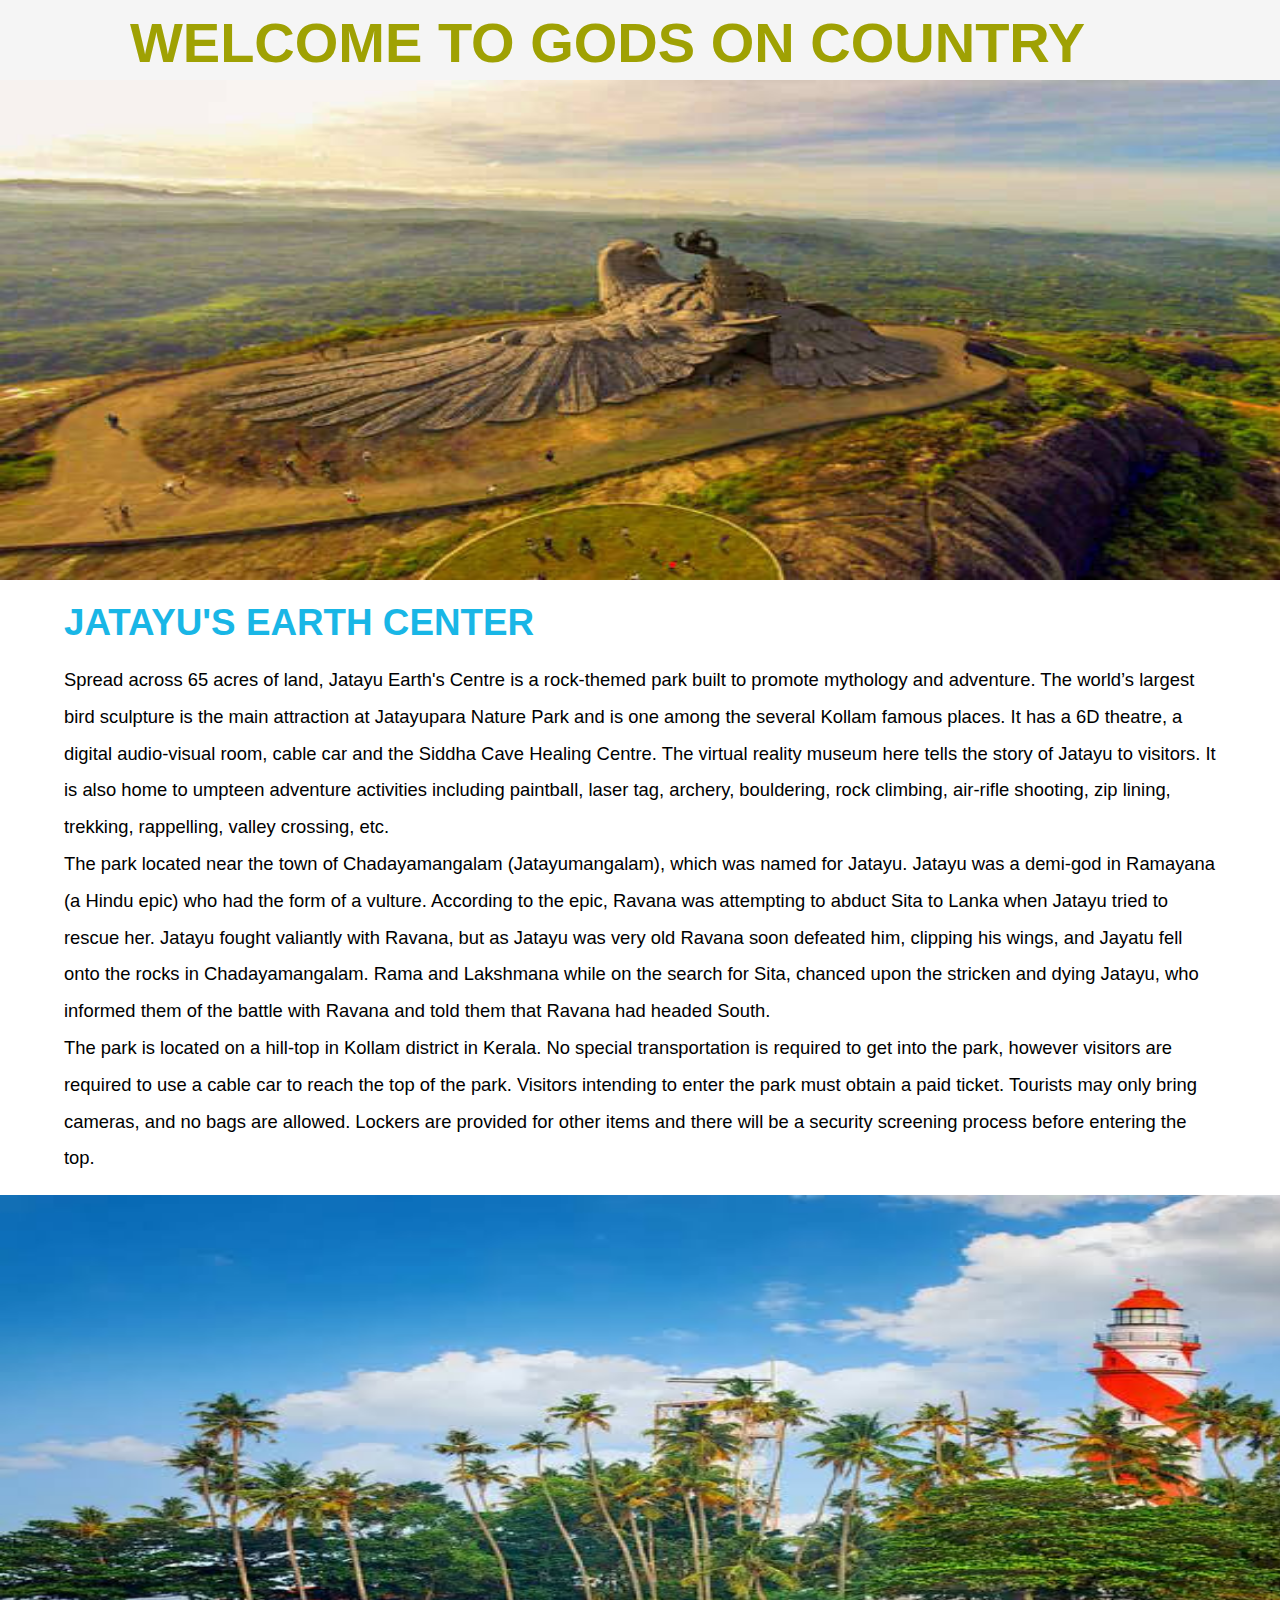
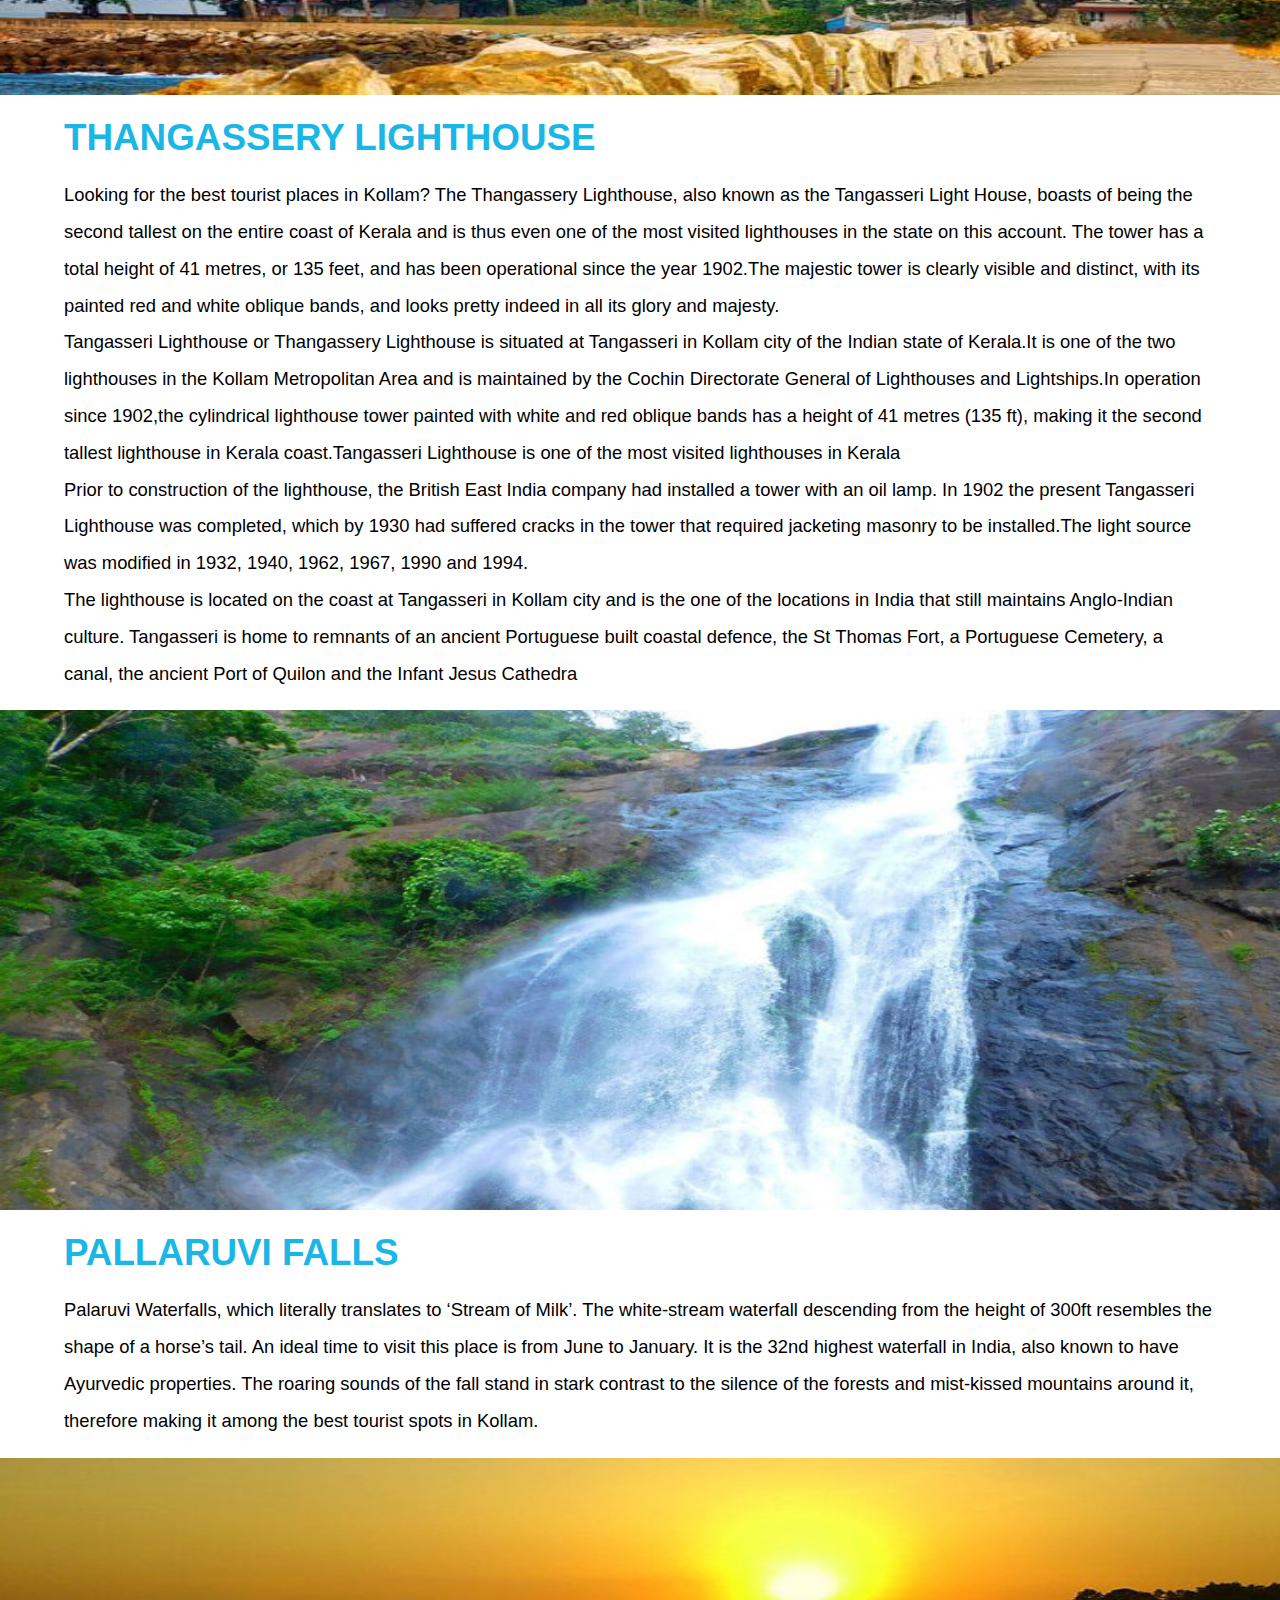
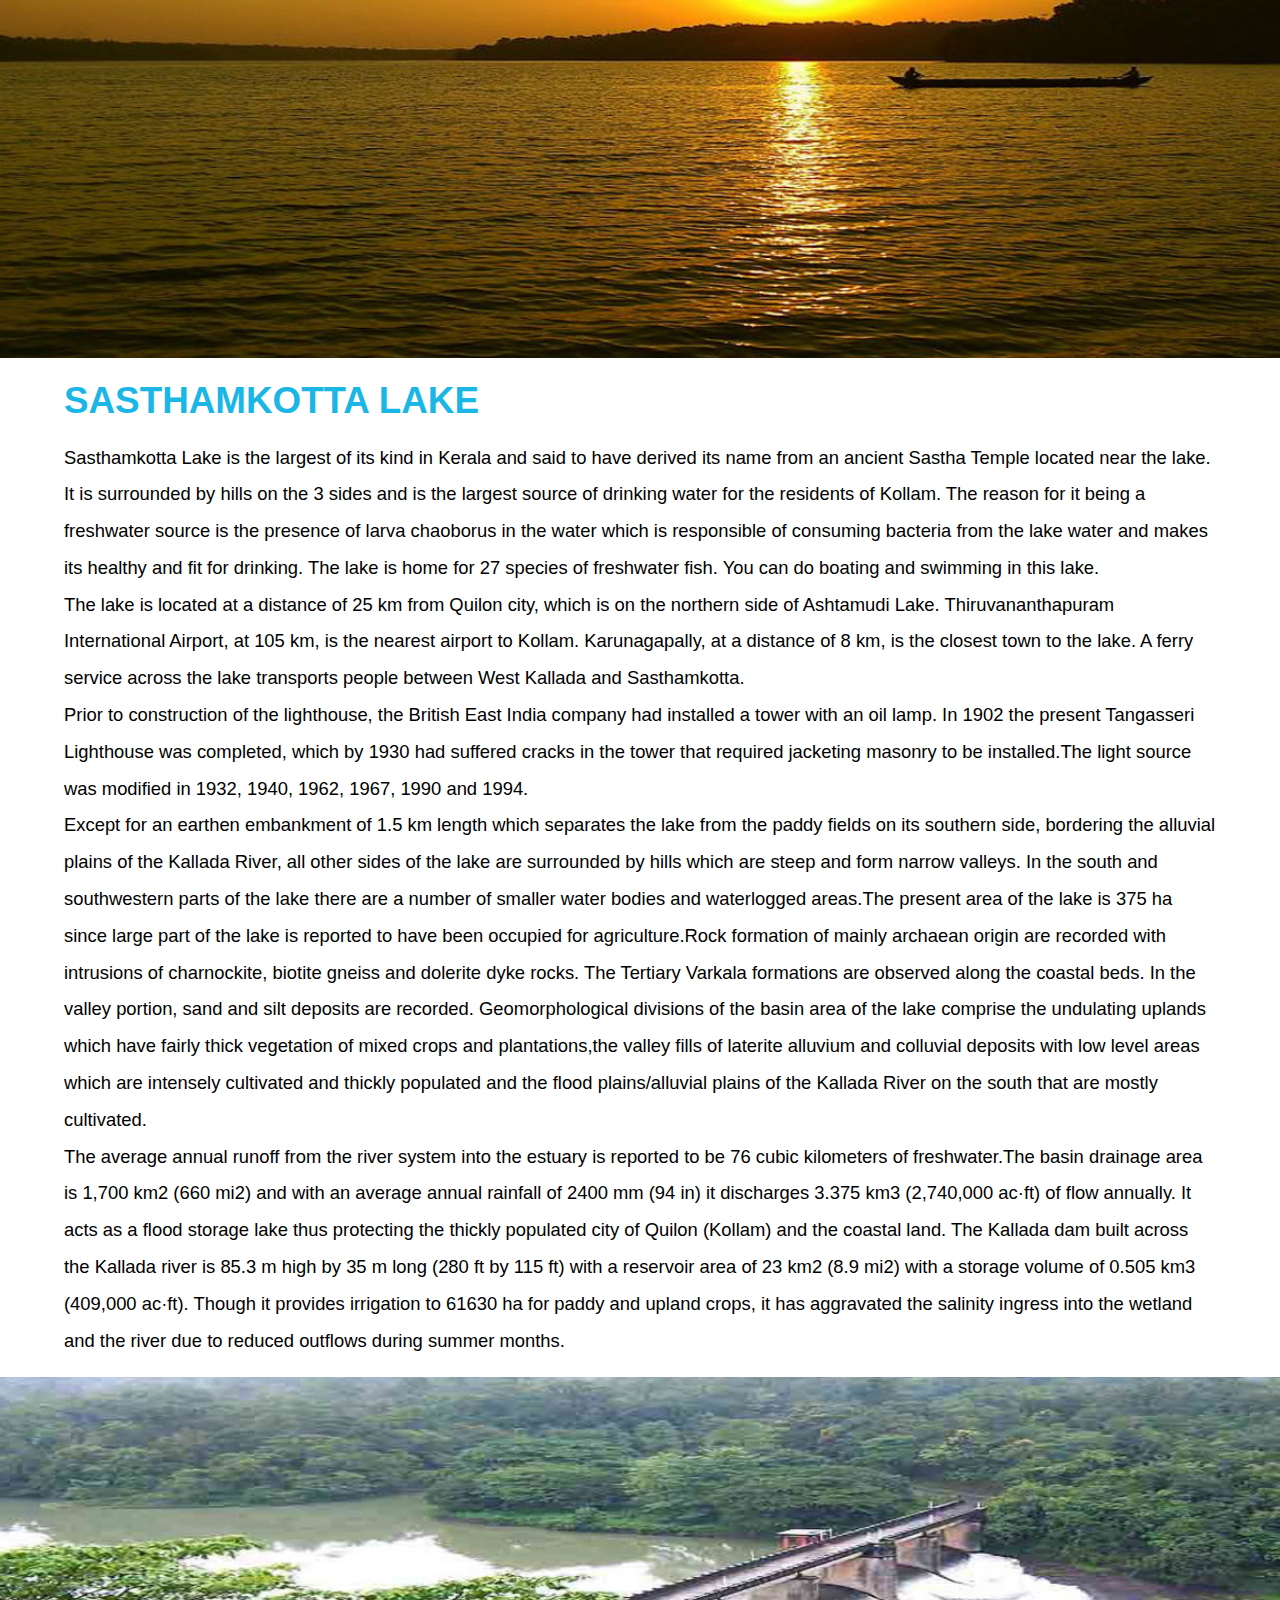
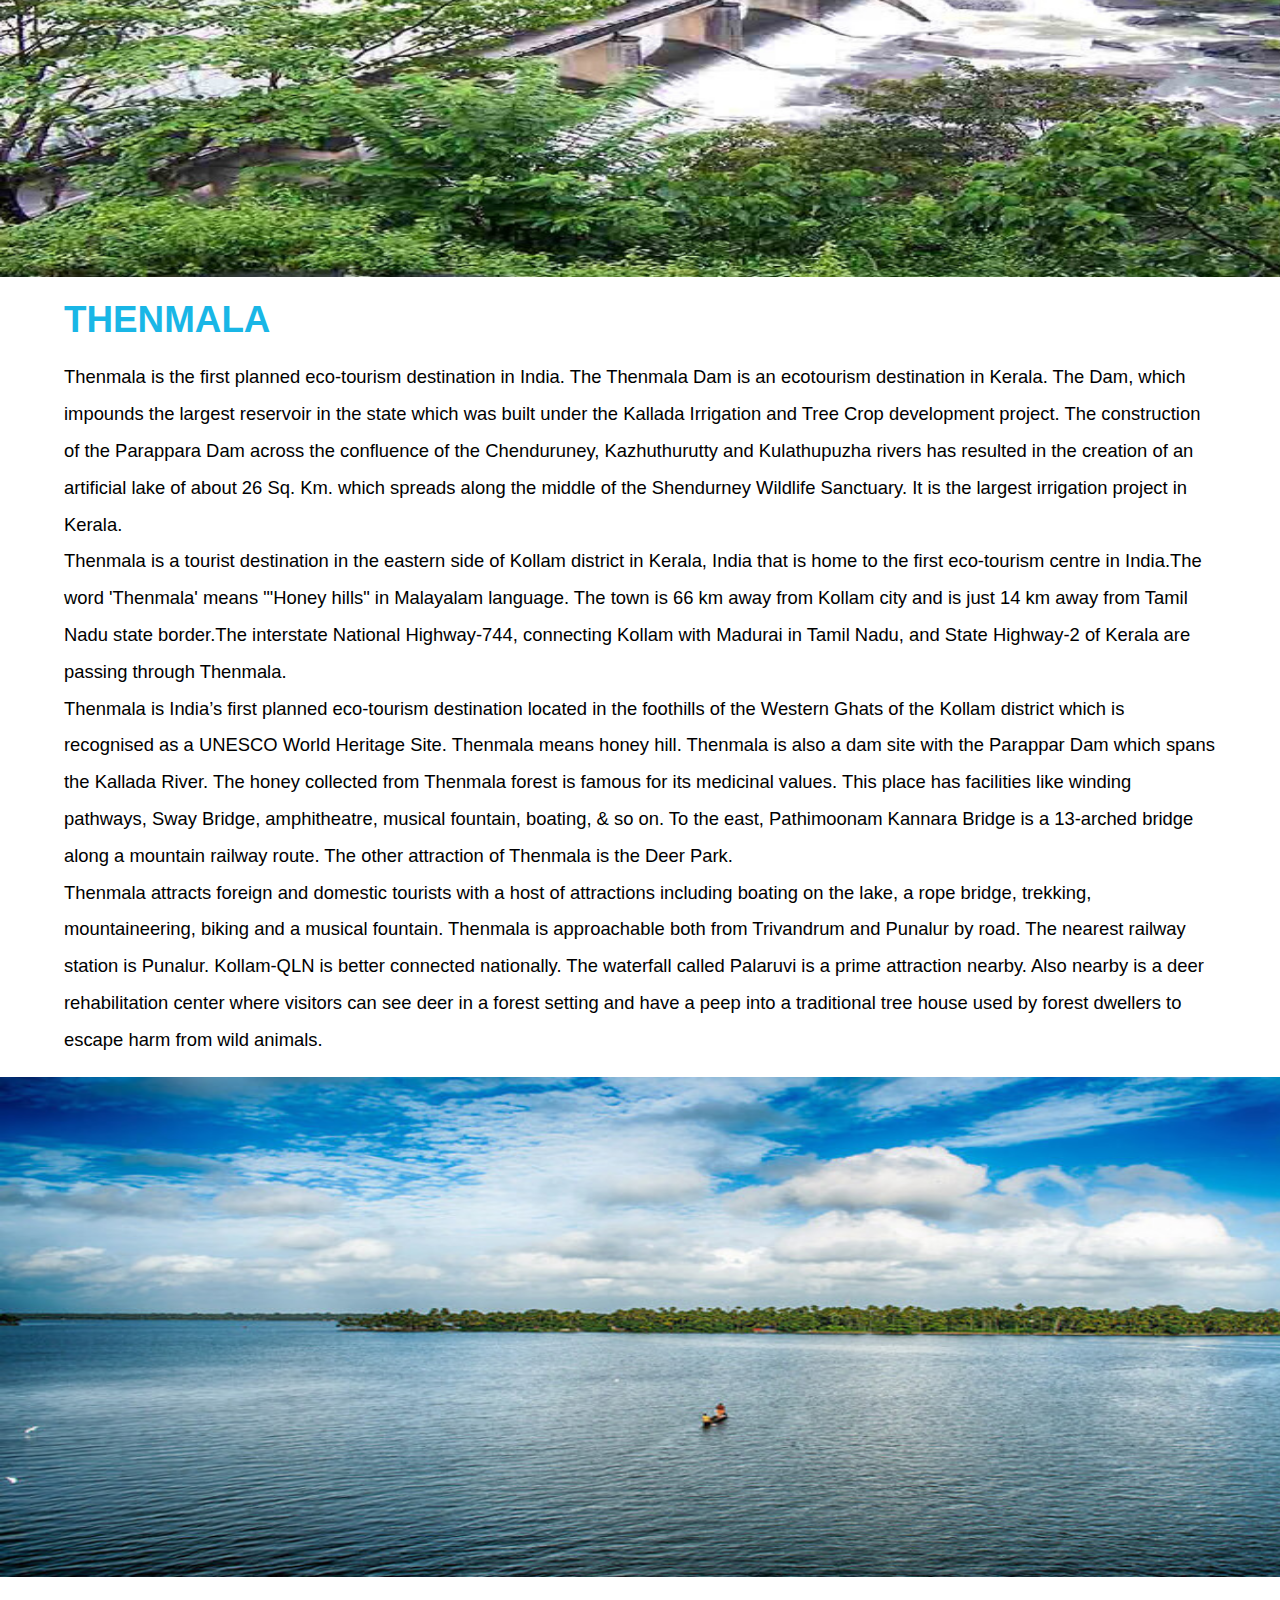
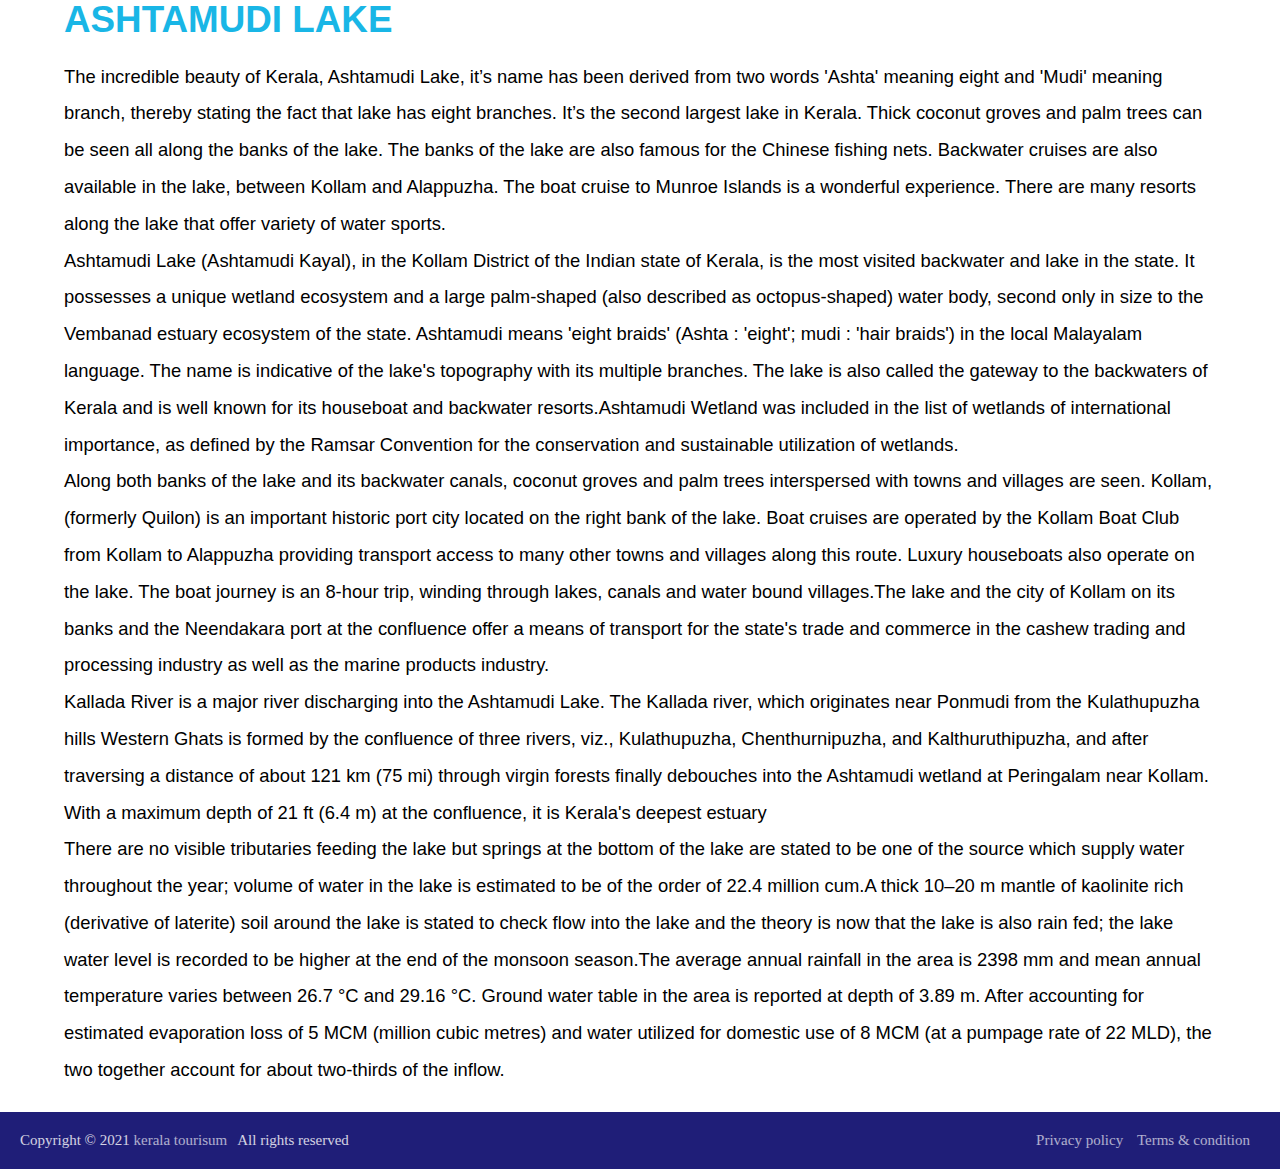
<file: kollam.html>
<!DOCTYPE html>
<html lang="en">

<head>
    <meta charset="UTF-8">
    <meta http-equiv="X-UA-Compatible" content="IE=edge">
    <meta name="viewport" content="width=device-width, initial-scale=1.0">
    <title>KOLLAM DISTRICT</title>
    <link rel="stylesheet" href="style.css">
    <link href="https://cdn.jsdelivr.net/npm/bootstrap@5.1.3/dist/css/bootstrap.min.css" rel="stylesheet" integrity="sha384-1BmE4kWBq78iYhFldvKuhfTAU6auU8tT94WrHftjDbrCEXSU1oBoqyl2QvZ6jIW3" crossorigin="anonymous">
    <script src="https://cdn.jsdelivr.net/npm/bootstrap@5.1.3/dist/js/bootstrap.bundle.min.js" integrity="sha384-ka7Sk0Gln4gmtz2MlQnikT1wXgYsOg+OMhuP+IlRH9sENBO0LRn5q+8nbTov4+1p" crossorigin="anonymous"></script>
</head>

<body>
    <header>

        <div class="head">

            <h1>WELCOME TO GODS ON COUNTRY </h1>
        </div>


    </header>
    <img src="Kollam/images (1).jpeg" alt="JATAYU'S EARTH CENTER" width="1519" height="500">

    <!--aside-->
    <div class="aside">
        <ul>
            <br>
            <h3>JATAYU'S EARTH CENTER </h3>

            <br>
            <p>
                Spread across 65 acres of land, Jatayu Earth's Centre is a rock-themed park built to promote mythology and adventure. The world’s largest bird sculpture is the main attraction at Jatayupara Nature Park and is one among the several Kollam famous places.
                It has a 6D theatre, a digital audio-visual room, cable car and the Siddha Cave Healing Centre. The virtual reality museum here tells the story of Jatayu to visitors. It is also home to umpteen adventure activities including paintball,
                laser tag, archery, bouldering, rock climbing, air-rifle shooting, zip lining, trekking, rappelling, valley crossing, etc.
            </p>
            <p>
                The park located near the town of Chadayamangalam (Jatayumangalam), which was named for Jatayu. Jatayu was a demi-god in Ramayana (a Hindu epic) who had the form of a vulture. According to the epic, Ravana was attempting to abduct Sita to Lanka when Jatayu
                tried to rescue her. Jatayu fought valiantly with Ravana, but as Jatayu was very old Ravana soon defeated him, clipping his wings, and Jayatu fell onto the rocks in Chadayamangalam. Rama and Lakshmana while on the search for Sita, chanced
                upon the stricken and dying Jatayu, who informed them of the battle with Ravana and told them that Ravana had headed South.
            </p>
            <p>
                The park is located on a hill-top in Kollam district in Kerala. No special transportation is required to get into the park, however visitors are required to use a cable car to reach the top of the park. Visitors intending to enter the park must obtain
                a paid ticket. Tourists may only bring cameras, and no bags are allowed. Lockers are provided for other items and there will be a security screening process before entering the top.
            </p>
        </ul>
    </div><br>
    <!--aside-->


    <img src="Kollam/images (2).jpeg" alt="Thangassery Lighthouse" width="1519" height="500">

    <!--aside-->
    <div class="aside">
        <ul>
            <br>
            <h3>THANGASSERY LIGHTHOUSE </h3>

            <br>
            <p>
                Looking for the best tourist places in Kollam? The Thangassery Lighthouse, also known as the Tangasseri Light House, boasts of being the second tallest on the entire coast of Kerala and is thus even one of the most visited lighthouses in the state on
                this account. The tower has a total height of 41 metres, or 135 feet, and has been operational since the year 1902.The majestic tower is clearly visible and distinct, with its painted red and white oblique bands, and looks pretty indeed
                in all its glory and majesty.
            </p>
            <p>
                Tangasseri Lighthouse or Thangassery Lighthouse is situated at Tangasseri in Kollam city of the Indian state of Kerala.It is one of the two lighthouses in the Kollam Metropolitan Area and is maintained by the Cochin Directorate General of Lighthouses
                and Lightships.In operation since 1902,the cylindrical lighthouse tower painted with white and red oblique bands has a height of 41 metres (135 ft), making it the second tallest lighthouse in Kerala coast.Tangasseri Lighthouse is one of
                the most visited lighthouses in Kerala
            </p>
            <p>
                Prior to construction of the lighthouse, the British East India company had installed a tower with an oil lamp. In 1902 the present Tangasseri Lighthouse was completed, which by 1930 had suffered cracks in the tower that required jacketing masonry to
                be installed.The light source was modified in 1932, 1940, 1962, 1967, 1990 and 1994.
            </p>
            <p>
                The lighthouse is located on the coast at Tangasseri in Kollam city and is the one of the locations in India that still maintains Anglo-Indian culture. Tangasseri is home to remnants of an ancient Portuguese built coastal defence, the St Thomas Fort,
                a Portuguese Cemetery, a canal, the ancient Port of Quilon and the Infant Jesus Cathedra
            </p>

        </ul>
    </div><br>
    <!--aside-->
    <img src="Kollam/637598691713888246MhpLHn.jpg" alt="Palaruvi Falls" width="1519" height="500">

    <!--aside-->
    <div class="aside">
        <ul>
            <br>
            <h3>PALLARUVI FALLS </h3>

            <br>
            <p>
                Palaruvi Waterfalls, which literally translates to ‘Stream of Milk’. The white-stream waterfall descending from the height of 300ft resembles the shape of a horse’s tail. An ideal time to visit this place is from June to January. It is the 32nd highest
                waterfall in India, also known to have Ayurvedic properties. The roaring sounds of the fall stand in stark contrast to the silence of the forests and mist-kissed mountains around it, therefore making it among the best tourist spots in
                Kollam.
            </p>

        </ul>
    </div><br>
    <!--aside-->


    <img src="Kollam/637598691713888246qrZEQM.jpg" alt="Sasthamkotta Lake" width="1519" height="500">


    <div class="aside">
        <ul>
            <br>
            <h3>SASTHAMKOTTA LAKE </h3>

            <br>
            <p>
                Sasthamkotta Lake is the largest of its kind in Kerala and said to have derived its name from an ancient Sastha Temple located near the lake. It is surrounded by hills on the 3 sides and is the largest source of drinking water for the residents of Kollam.
                The reason for it being a freshwater source is the presence of larva chaoborus in the water which is responsible of consuming bacteria from the lake water and makes its healthy and fit for drinking. The lake is home for 27 species of freshwater
                fish. You can do boating and swimming in this lake.
            </p>
            <p>
                The lake is located at a distance of 25 km from Quilon city, which is on the northern side of Ashtamudi Lake. Thiruvananthapuram International Airport, at 105 km, is the nearest airport to Kollam. Karunagapally, at a distance of 8 km, is the closest town
                to the lake. A ferry service across the lake transports people between West Kallada and Sasthamkotta.
            </p>
            <p>
                Prior to construction of the lighthouse, the British East India company had installed a tower with an oil lamp. In 1902 the present Tangasseri Lighthouse was completed, which by 1930 had suffered cracks in the tower that required jacketing masonry to
                be installed.The light source was modified in 1932, 1940, 1962, 1967, 1990 and 1994.
            </p>
            <p>
                Except for an earthen embankment of 1.5 km length which separates the lake from the paddy fields on its southern side, bordering the alluvial plains of the Kallada River, all other sides of the lake are surrounded by hills which are steep and form narrow
                valleys. In the south and southwestern parts of the lake there are a number of smaller water bodies and waterlogged areas.The present area of the lake is 375 ha since large part of the lake is reported to have been occupied for agriculture.Rock
                formation of mainly archaean origin are recorded with intrusions of charnockite, biotite gneiss and dolerite dyke rocks. The Tertiary Varkala formations are observed along the coastal beds. In the valley portion, sand and silt deposits
                are recorded. Geomorphological divisions of the basin area of the lake comprise the undulating uplands which have fairly thick vegetation of mixed crops and plantations,the valley fills of laterite alluvium and colluvial deposits with
                low level areas which are intensely cultivated and thickly populated and the flood plains/alluvial plains of the Kallada River on the south that are mostly cultivated.
            </p>
            <P> The average annual runoff from the river system into the estuary is reported to be 76 cubic kilometers of freshwater.The basin drainage area is 1,700 km2 (660 mi2) and with an average annual rainfall of 2400 mm (94 in) it discharges 3.375
                km3 (2,740,000 ac·ft) of flow annually. It acts as a flood storage lake thus protecting the thickly populated city of Quilon (Kollam) and the coastal land. The Kallada dam built across the Kallada river is 85.3 m high by 35 m long (280
                ft by 115 ft) with a reservoir area of 23 km2 (8.9 mi2) with a storage volume of 0.505 km3 (409,000 ac·ft). Though it provides irrigation to 61630 ha for paddy and upland crops, it has aggravated the salinity ingress into the wetland and
                the river due to reduced outflows during summer months.
            </P>
        </ul>
    </div><br>
    <!--aside-->
    <img src="Kollam/637598691713888246sMShyW.jpg" alt="THENMALA" width="1519" height="500">
    <div class="aside">
        <ul>
            <br>
            <h3>THENMALA </h3>

            <br>
            <p>Thenmala is the first planned eco-tourism destination in India. The Thenmala Dam is an ecotourism destination in Kerala. The Dam, which impounds the largest reservoir in the state which was built under the Kallada Irrigation and Tree Crop
                development project. The construction of the Parappara Dam across the confluence of the Chenduruney, Kazhuthurutty and Kulathupuzha rivers has resulted in the creation of an artificial lake of about 26 Sq. Km. which spreads along the middle
                of the Shendurney Wildlife Sanctuary. It is the largest irrigation project in Kerala. </p>
            <p>
                Thenmala is a tourist destination in the eastern side of Kollam district in Kerala, India that is home to the first eco-tourism centre in India.The word 'Thenmala' means "'Honey hills" in Malayalam language. The town is 66 km away from Kollam city and
                is just 14 km away from Tamil Nadu state border.The interstate National Highway-744, connecting Kollam with Madurai in Tamil Nadu, and State Highway-2 of Kerala are passing through Thenmala.
            </p>
            <p>
                Thenmala is India’s first planned eco-tourism destination located in the foothills of the Western Ghats of the Kollam district which is recognised as a UNESCO World Heritage Site. Thenmala means honey hill. Thenmala is also a dam site with the Parappar
                Dam which spans the Kallada River. The honey collected from Thenmala forest is famous for its medicinal values. This place has facilities like winding pathways, Sway Bridge, amphitheatre, musical fountain, boating, & so on. To the east,
                Pathimoonam Kannara Bridge is a 13-arched bridge along a mountain railway route. The other attraction of Thenmala is the Deer Park.
            </p>
            <p>
                Thenmala attracts foreign and domestic tourists with a host of attractions including boating on the lake, a rope bridge, trekking, mountaineering, biking and a musical fountain. Thenmala is approachable both from Trivandrum and Punalur by road. The nearest
                railway station is Punalur. Kollam-QLN is better connected nationally. The waterfall called Palaruvi is a prime attraction nearby. Also nearby is a deer rehabilitation center where visitors can see deer in a forest setting and have a peep
                into a traditional tree house used by forest dwellers to escape harm from wild animals.
            </p>
        </ul>
    </div><br>
    <!--aside-->

    <img src="Kollam/637598691713888246kRuBBA.jpg" alt="Sasthamkotta Lake" width="1519" height="500">
    <div class="aside">
        <ul>
            <br>
            <h3>ASHTAMUDI LAKE </h3>

            <br>
            <p>The incredible beauty of Kerala, Ashtamudi Lake, it’s name has been derived from two words 'Ashta' meaning eight and 'Mudi' meaning branch, thereby stating the fact that lake has eight branches. It’s the second largest lake in Kerala. Thick
                coconut groves and palm trees can be seen all along the banks of the lake. The banks of the lake are also famous for the Chinese fishing nets. Backwater cruises are also available in the lake, between Kollam and Alappuzha. The boat cruise
                to Munroe Islands is a wonderful experience. There are many resorts along the lake that offer variety of water sports.
            </p>
            <p>
                Ashtamudi Lake (Ashtamudi Kayal), in the Kollam District of the Indian state of Kerala, is the most visited backwater and lake in the state. It possesses a unique wetland ecosystem and a large palm-shaped (also described as octopus-shaped) water body,
                second only in size to the Vembanad estuary ecosystem of the state. Ashtamudi means 'eight braids' (Ashta : 'eight'; mudi : 'hair braids') in the local Malayalam language. The name is indicative of the lake's topography with its multiple
                branches. The lake is also called the gateway to the backwaters of Kerala and is well known for its houseboat and backwater resorts.Ashtamudi Wetland was included in the list of wetlands of international importance, as defined by the Ramsar
                Convention for the conservation and sustainable utilization of wetlands.
            </p>
            <p>
                Along both banks of the lake and its backwater canals, coconut groves and palm trees interspersed with towns and villages are seen. Kollam, (formerly Quilon) is an important historic port city located on the right bank of the lake. Boat cruises are operated
                by the Kollam Boat Club from Kollam to Alappuzha providing transport access to many other towns and villages along this route. Luxury houseboats also operate on the lake. The boat journey is an 8-hour trip, winding through lakes, canals
                and water bound villages.The lake and the city of Kollam on its banks and the Neendakara port at the confluence offer a means of transport for the state's trade and commerce in the cashew trading and processing industry as well as the
                marine products industry.
            </p>
            <p>
                Kallada River is a major river discharging into the Ashtamudi Lake. The Kallada river, which originates near Ponmudi from the Kulathupuzha hills Western Ghats is formed by the confluence of three rivers, viz., Kulathupuzha, Chenthurnipuzha, and Kalthuruthipuzha,
                and after traversing a distance of about 121 km (75 mi) through virgin forests finally debouches into the Ashtamudi wetland at Peringalam near Kollam. With a maximum depth of 21 ft (6.4 m) at the confluence, it is Kerala's deepest estuary
            </p>
            <P> There are no visible tributaries feeding the lake but springs at the bottom of the lake are stated to be one of the source which supply water throughout the year; volume of water in the lake is estimated to be of the order of 22.4 million
                cum.A thick 10–20 m mantle of kaolinite rich (derivative of laterite) soil around the lake is stated to check flow into the lake and the theory is now that the lake is also rain fed; the lake water level is recorded to be higher at the
                end of the monsoon season.The average annual rainfall in the area is 2398 mm and mean annual temperature varies between 26.7 °C and 29.16 °C. Ground water table in the area is reported at depth of 3.89 m. After accounting for estimated
                evaporation loss of 5 MCM (million cubic metres) and water utilized for domestic use of 8 MCM (at a pumpage rate of 22 MLD), the two together account for about two-thirds of the inflow.
            </P>
        </ul>
    </div><br>
    <!--aside-->

    <!--footer-->
    <footer>
        <div class="bottom-details">
            <div class="bottom_text">
                <span class="copyright_text"><b>Copyright © 2021 </b><a href="#"><b>kerala tourisum</b></a><b>All rights reserved</b></span>
                <span class="policy_terms">
          <a href="#"><b>Privacy policy</b></a>
          <a href="#"><b>Terms & condition</b></a>
        </span>
            </div>
        </div>
    </footer>
    <!-- footer-->
</body>


</html>
</file>
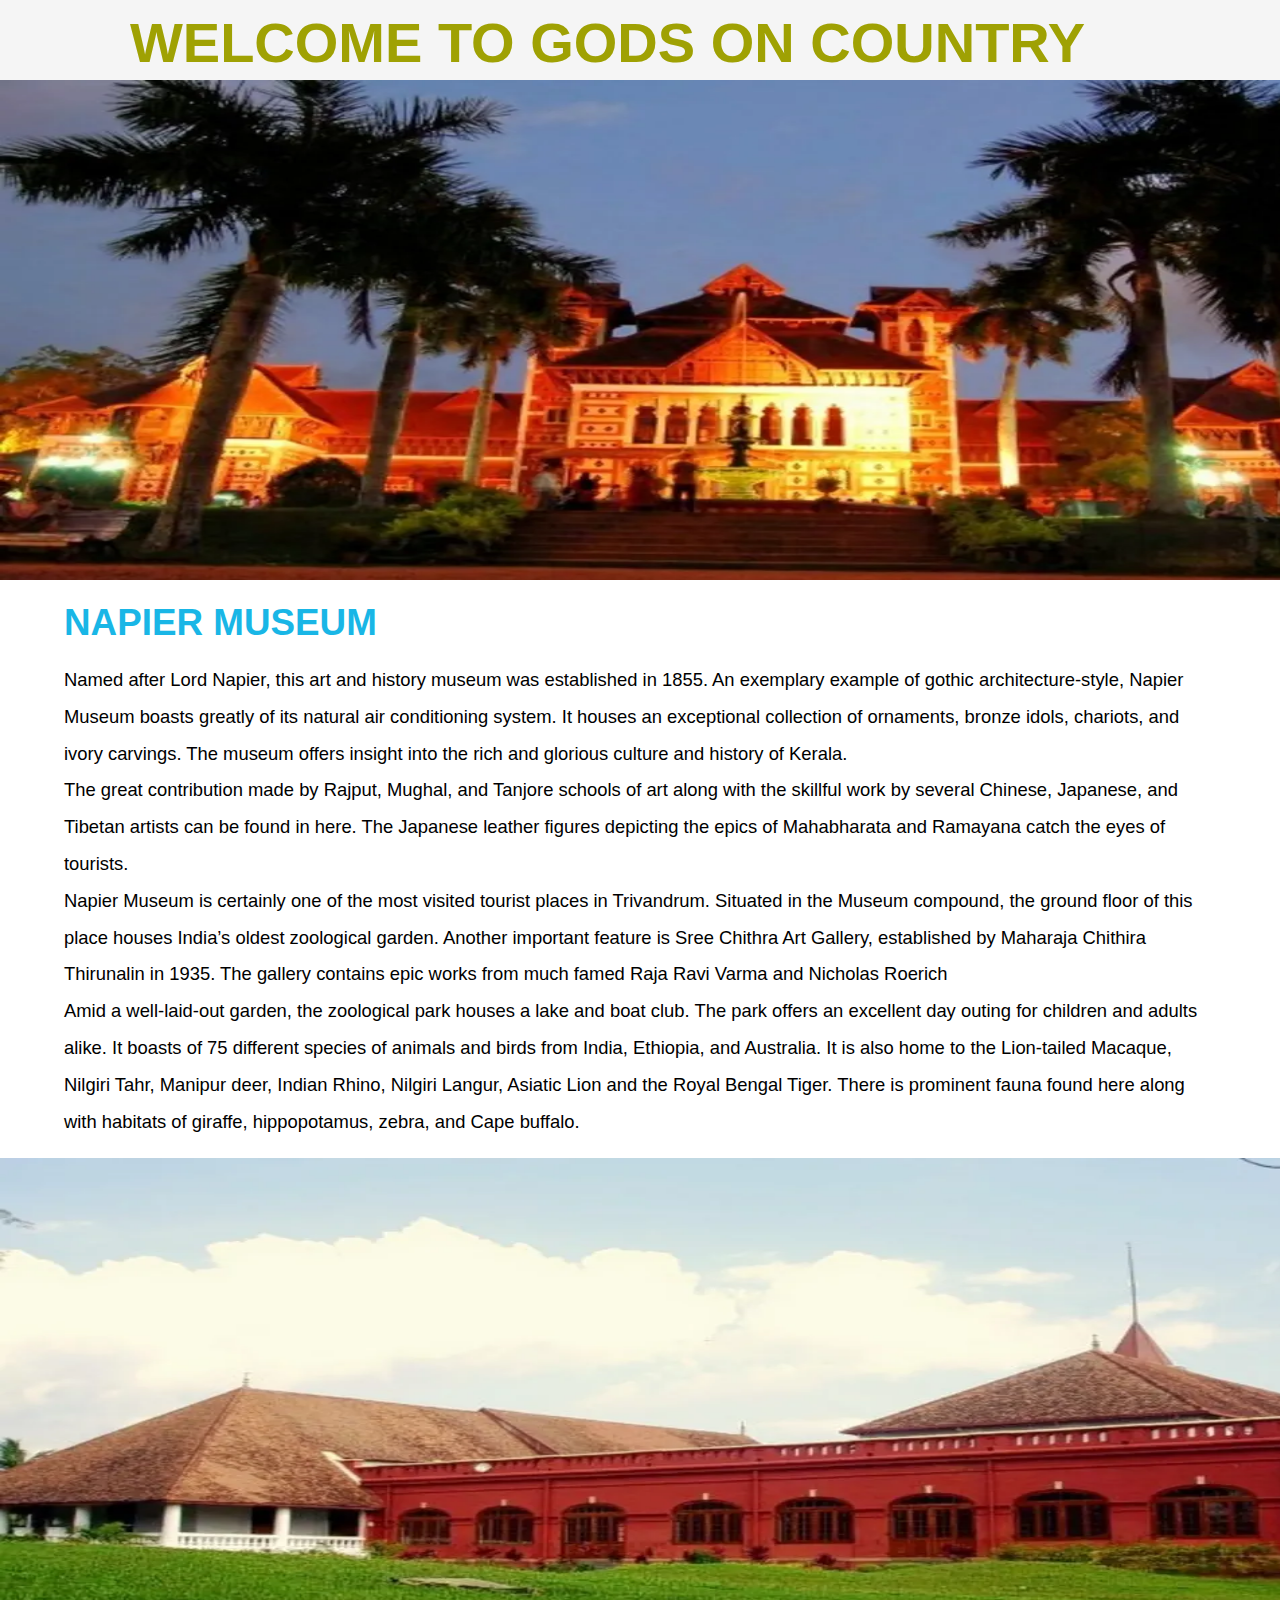
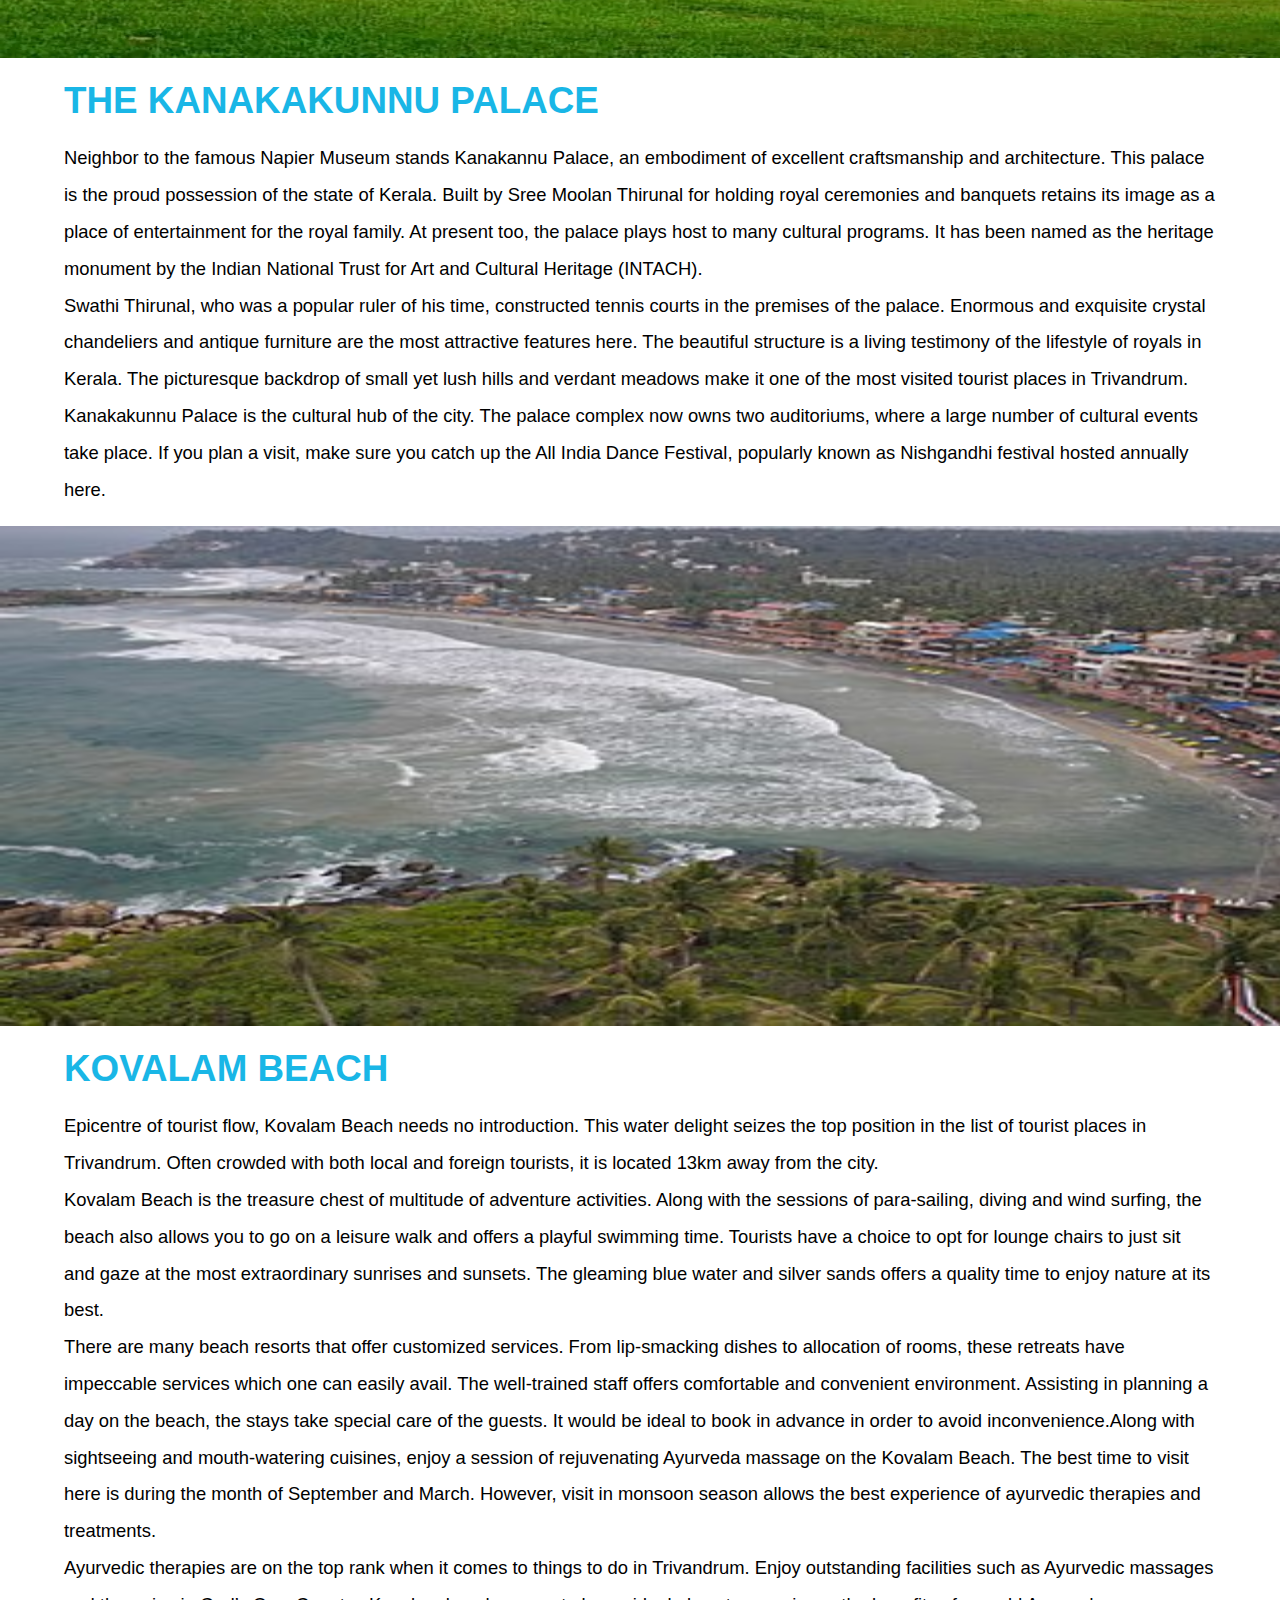
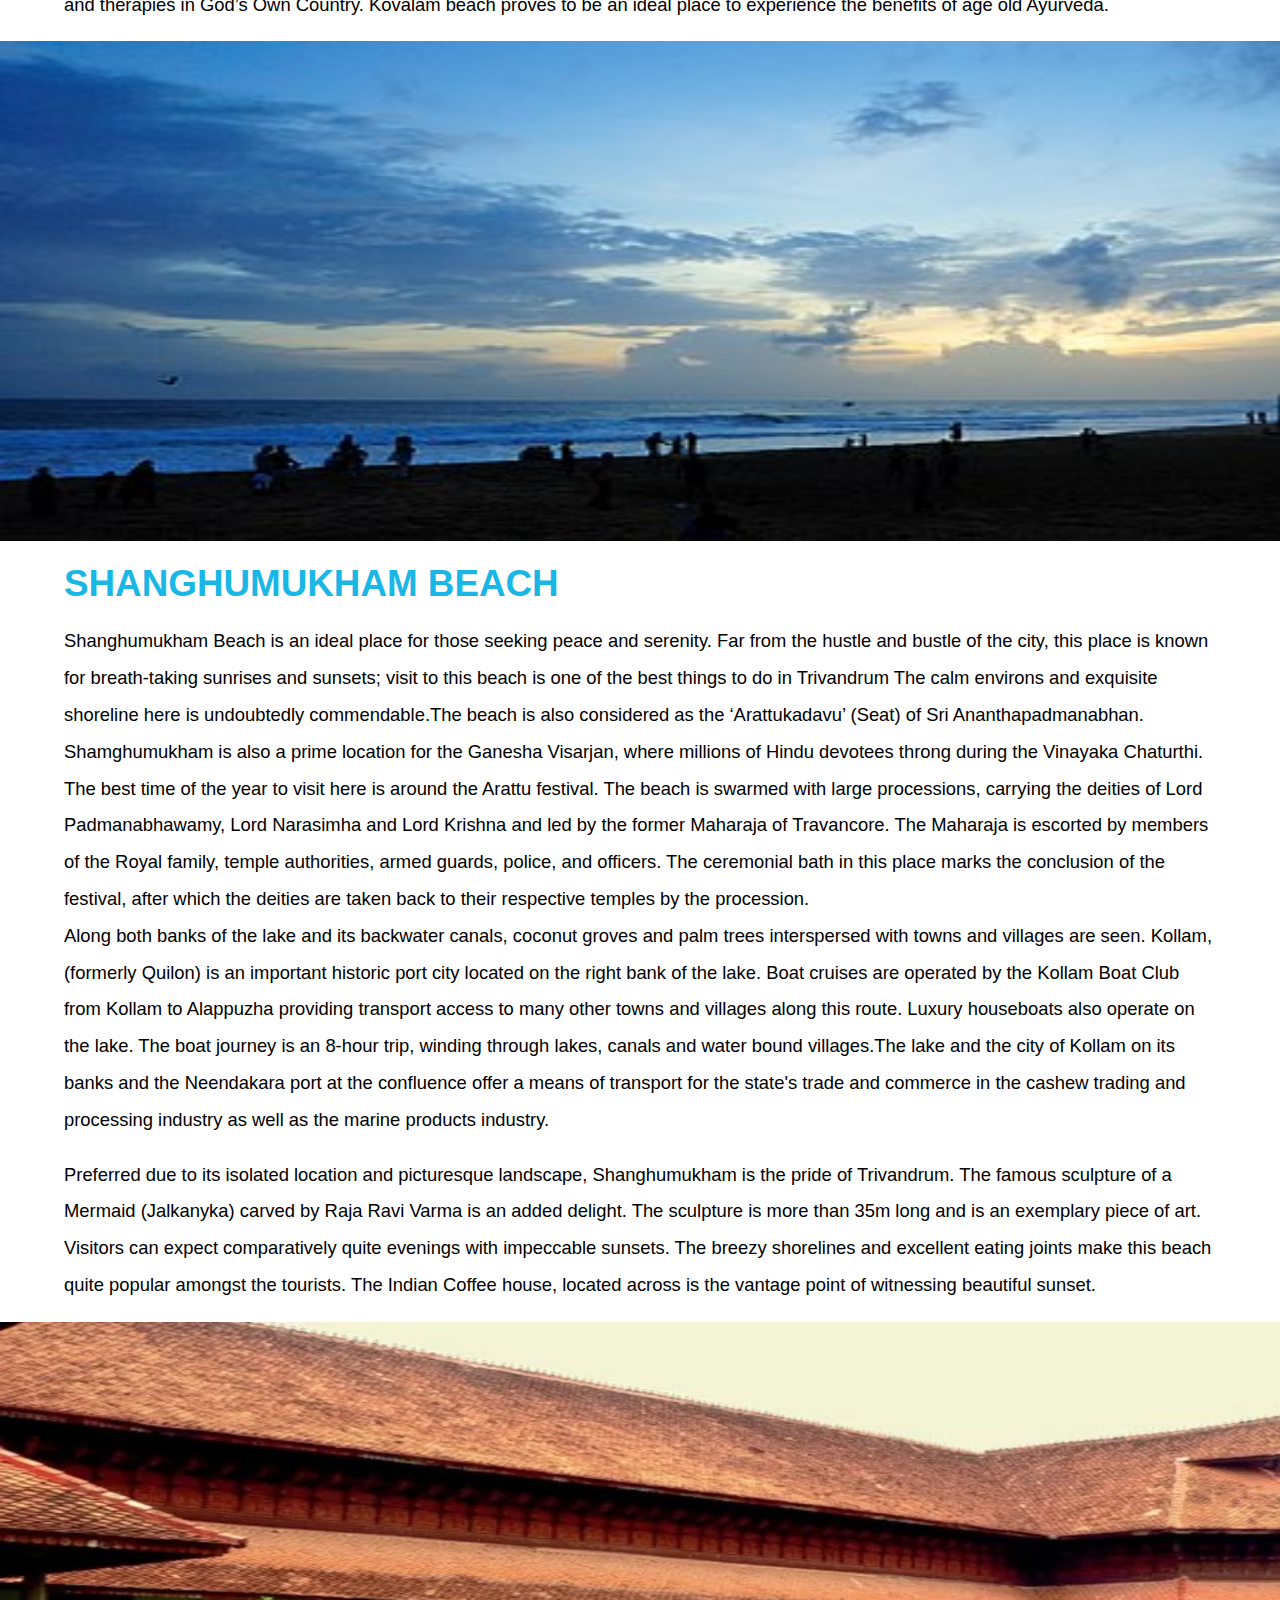
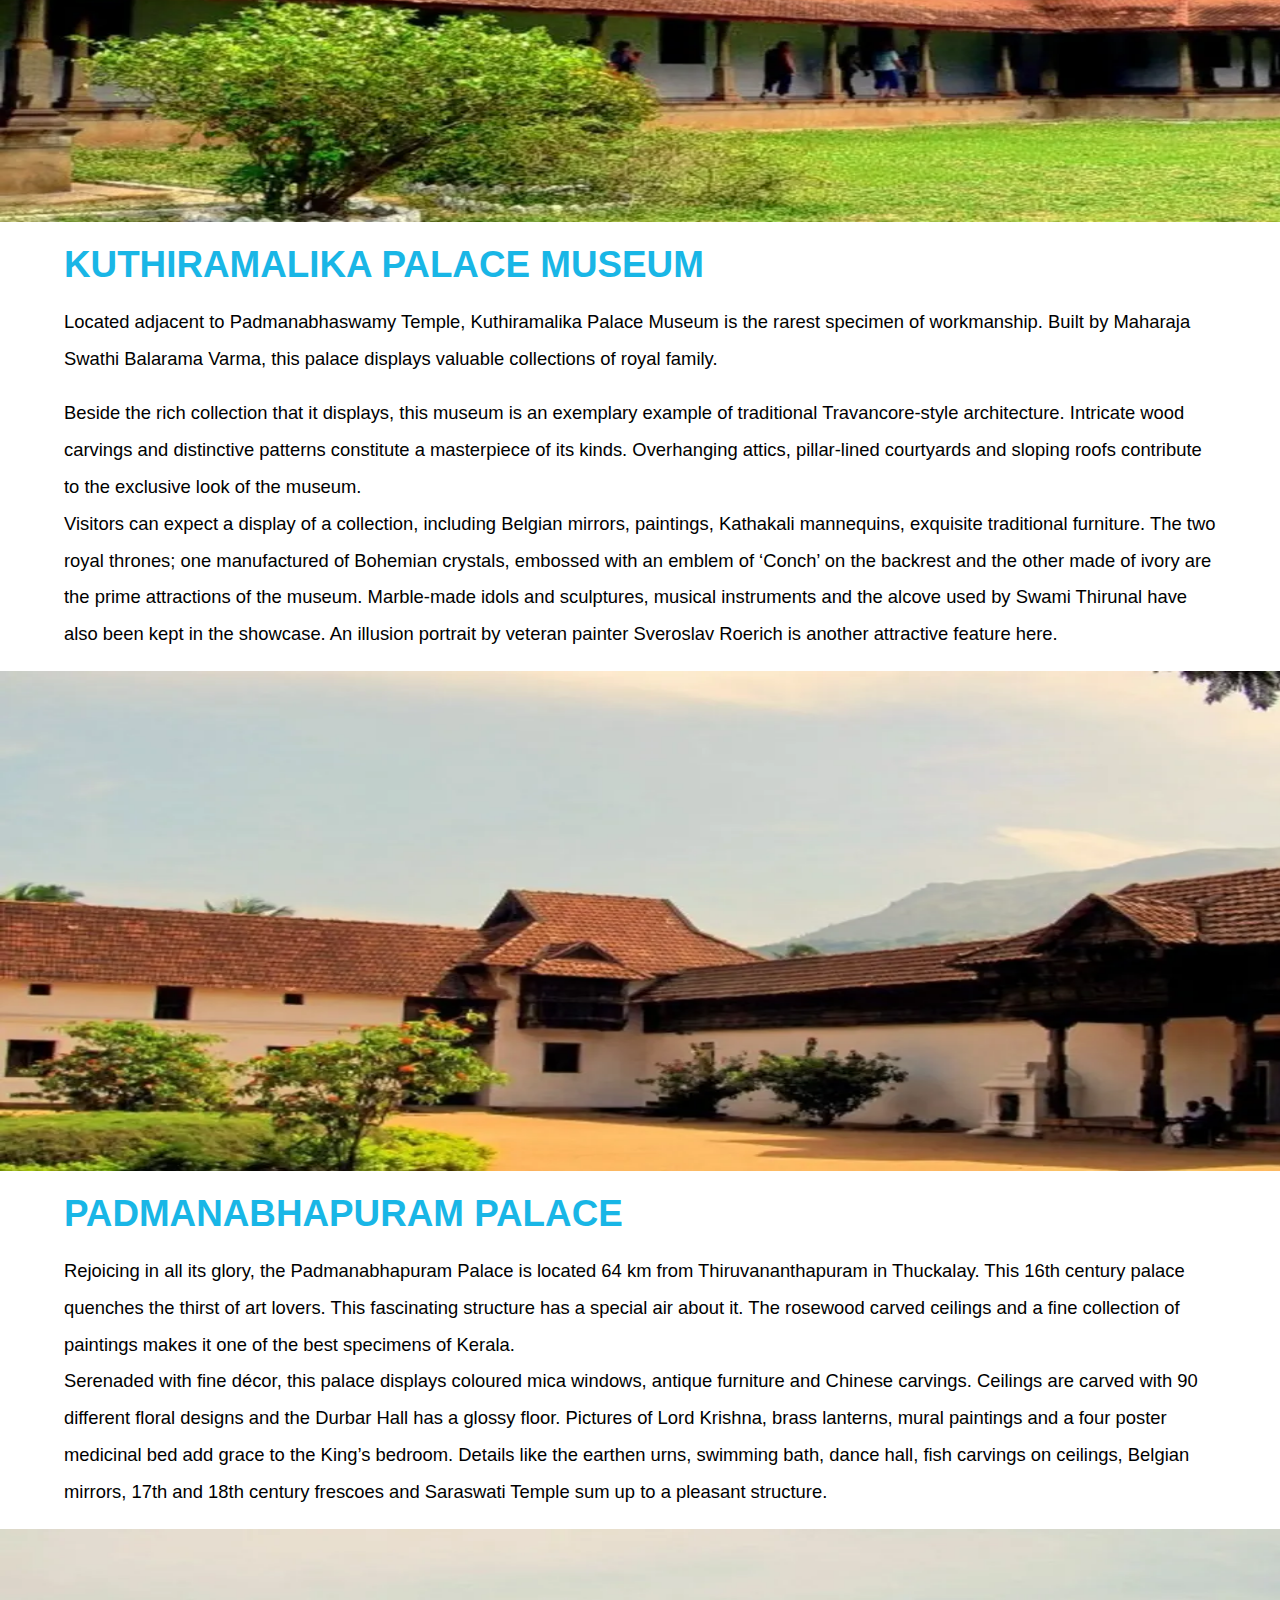
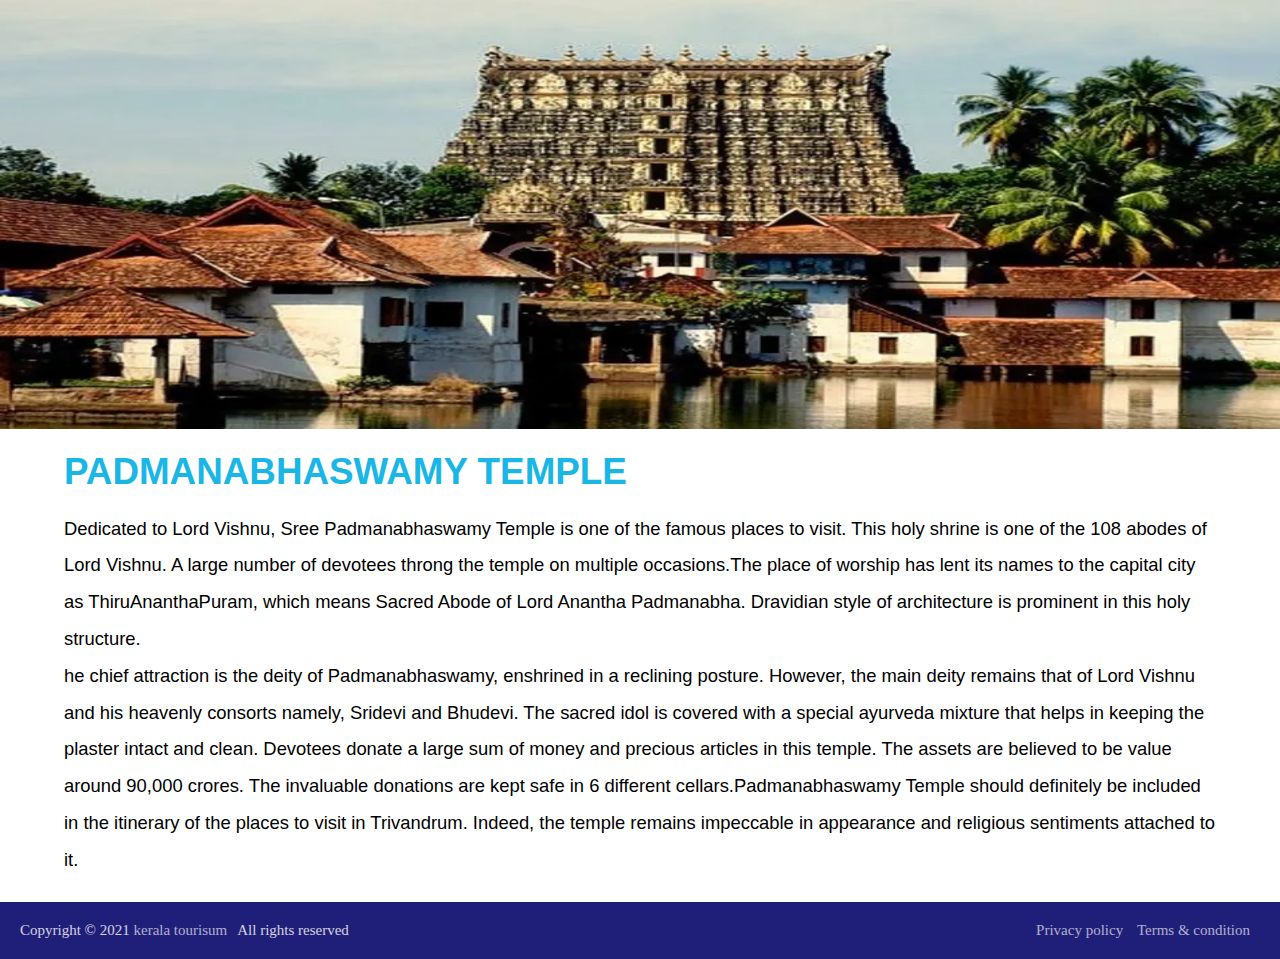
<file: tvm.html>
<!DOCTYPE html>
<html lang="en">

<head>
    <meta charset="UTF-8">
    <meta http-equiv="X-UA-Compatible" content="IE=edge">
    <meta name="viewport" content="width=device-width, initial-scale=1.0">
    <title>THIRUVANANTHAPURAM DISTRICT</title>
    <link rel="stylesheet" href="style.css">
    <link href="https://cdn.jsdelivr.net/npm/bootstrap@5.1.3/dist/css/bootstrap.min.css" rel="stylesheet" integrity="sha384-1BmE4kWBq78iYhFldvKuhfTAU6auU8tT94WrHftjDbrCEXSU1oBoqyl2QvZ6jIW3" crossorigin="anonymous">
    <script src="https://cdn.jsdelivr.net/npm/bootstrap@5.1.3/dist/js/bootstrap.bundle.min.js" integrity="sha384-ka7Sk0Gln4gmtz2MlQnikT1wXgYsOg+OMhuP+IlRH9sENBO0LRn5q+8nbTov4+1p" crossorigin="anonymous"></script>
</head>

<body>
    <header>

        <header>

            <div class="head">

                <h1>WELCOME TO GODS ON COUNTRY </h1>
            </div>


        </header>


        <img src="TVM/1471588902_napier-museum-kerala-20edit.jpg.webp" alt="Napier Museum " width="1519" height="500">

        <!--aside-->
        <div class="aside">
            <ul>
                <br>
                <h3>NAPIER MUSEUM </h3>

                <br>
                <p>
                    Named after Lord Napier, this art and history museum was established in 1855. An exemplary example of gothic architecture-style, Napier Museum boasts greatly of its natural air conditioning system. It houses an exceptional collection of ornaments, bronze
                    idols, chariots, and ivory carvings. The museum offers insight into the rich and glorious culture and history of Kerala.</p>
                <P>
                    The great contribution made by Rajput, Mughal, and Tanjore schools of art along with the skillful work by several Chinese, Japanese, and Tibetan artists can be found in here. The Japanese leather figures depicting the epics of Mahabharata and Ramayana
                    catch the eyes of tourists.
                </P>
                <P>
                    Napier Museum is certainly one of the most visited tourist places in Trivandrum. Situated in the Museum compound, the ground floor of this place houses India’s oldest zoological garden. Another important feature is Sree Chithra Art Gallery, established
                    by Maharaja Chithira Thirunalin in 1935. The gallery contains epic works from much famed Raja Ravi Varma and Nicholas Roerich
                </P>
                <P>
                    Amid a well-laid-out garden, the zoological park houses a lake and boat club. The park offers an excellent day outing for children and adults alike. It boasts of 75 different species of animals and birds from India, Ethiopia, and Australia. It is also
                    home to the Lion-tailed Macaque, Nilgiri Tahr, Manipur deer, Indian Rhino, Nilgiri Langur, Asiatic Lion and the Royal Bengal Tiger. There is prominent fauna found here along with habitats of giraffe, hippopotamus, zebra, and Cape buffalo.
                </P>

            </ul>
        </div><br>
        <!--aside-->


        <img src="TVM/1471588988_kanakakkunnu-palace-sanjiv-20vijay-20edit.jpg.webp" alt="The Kanakakunnu Palace " width="1519" height="500">


        <div class="aside">
            <ul>
                <br>
                <h3>THE KANAKAKUNNU PALACE </h3>

                <br>
                <p>
                    Neighbor to the famous Napier Museum stands Kanakannu Palace, an embodiment of excellent craftsmanship and architecture. This palace is the proud possession of the state of Kerala. Built by Sree Moolan Thirunal for holding royal ceremonies and banquets
                    retains its image as a place of entertainment for the royal family. At present too, the palace plays host to many cultural programs. It has been named as the heritage monument by the Indian National Trust for Art and Cultural Heritage
                    (INTACH).
                </p>
                <p>
                    Swathi Thirunal, who was a popular ruler of his time, constructed tennis courts in the premises of the palace. Enormous and exquisite crystal chandeliers and antique furniture are the most attractive features here. The beautiful structure is a living
                    testimony of the lifestyle of royals in Kerala. The picturesque backdrop of small yet lush hills and verdant meadows make it one of the most visited tourist places in Trivandrum.
                </p>
                <p>
                    Kanakakunnu Palace is the cultural hub of the city. The palace complex now owns two auditoriums, where a large number of cultural events take place. If you plan a visit, make sure you catch up the All India Dance Festival, popularly known as Nishgandhi
                    festival hosted annually here. </p>
            </ul>
        </div><br>
        <!--aside-->
        <img src="TVM/375px-Kovalam_3.jpg" alt="Kovalam Beach " width="1519" height="500">
        <div class="aside">
            <ul>
                <br>
                <h3>KOVALAM BEACH </h3>

                <br>
                <p>Epicentre of tourist flow, Kovalam Beach needs no introduction. This water delight seizes the top position in the list of tourist places in Trivandrum. Often crowded with both local and foreign tourists, it is located 13km away from the
                    city.

                </p>
                <p>
                    Kovalam Beach is the treasure chest of multitude of adventure activities. Along with the sessions of para-sailing, diving and wind surfing, the beach also allows you to go on a leisure walk and offers a playful swimming time. Tourists have a choice to
                    opt for lounge chairs to just sit and gaze at the most extraordinary sunrises and sunsets. The gleaming blue water and silver sands offers a quality time to enjoy nature at its best.
                </p>
                <p>
                    There are many beach resorts that offer customized services. From lip-smacking dishes to allocation of rooms, these retreats have impeccable services which one can easily avail. The well-trained staff offers comfortable and convenient environment. Assisting
                    in planning a day on the beach, the stays take special care of the guests. It would be ideal to book in advance in order to avoid inconvenience.Along with sightseeing and mouth-watering cuisines, enjoy a session of rejuvenating Ayurveda
                    massage on the Kovalam Beach. The best time to visit here is during the month of September and March. However, visit in monsoon season allows the best experience of ayurvedic therapies and treatments.
                </p>
                <p>
                    Ayurvedic therapies are on the top rank when it comes to things to do in Trivandrum. Enjoy outstanding facilities such as Ayurvedic massages and therapies in God’s Own Country. Kovalam beach proves to be an ideal place to experience the benefits of age
                    old Ayurveda.
                </p>
            </ul>
        </div><br>
        <!--aside-->

        <img src="TVM/Shankumugam_Beach.jpg" alt="Shanghumukham Beach " width="1519" height="500">
        <div class="aside">
            <ul>
                <br>
                <h3>SHANGHUMUKHAM BEACH </h3>

                <br>
                <p>Shanghumukham Beach is an ideal place for those seeking peace and serenity. Far from the hustle and bustle of the city, this place is known for breath-taking sunrises and sunsets; visit to this beach is one of the best things to do in
                    Trivandrum The calm environs and exquisite shoreline here is undoubtedly commendable.The beach is also considered as the ‘Arattukadavu’ (Seat) of Sri Ananthapadmanabhan. Shamghumukham is also a prime location for the Ganesha Visarjan,
                    where millions of Hindu devotees throng during the Vinayaka Chaturthi.

                </p>

                <p>
                    The best time of the year to visit here is around the Arattu festival. The beach is swarmed with large processions, carrying the deities of Lord Padmanabhawamy, Lord Narasimha and Lord Krishna and led by the former Maharaja of Travancore. The Maharaja
                    is escorted by members of the Royal family, temple authorities, armed guards, police, and officers. The ceremonial bath in this place marks the conclusion of the festival, after which the deities are taken back to their respective
                    temples by the procession.
                </p>
                <p>
                    Along both banks of the lake and its backwater canals, coconut groves and palm trees interspersed with towns and villages are seen. Kollam, (formerly Quilon) is an important historic port city located on the right bank of the lake. Boat cruises are operated
                    by the Kollam Boat Club from Kollam to Alappuzha providing transport access to many other towns and villages along this route. Luxury houseboats also operate on the lake. The boat journey is an 8-hour trip, winding through lakes, canals
                    and water bound villages.The lake and the city of Kollam on its banks and the Neendakara port at the confluence offer a means of transport for the state's trade and commerce in the cashew trading and processing industry as well as
                    the marine products industry.</p><br>
                <p>
                    Preferred due to its isolated location and picturesque landscape, Shanghumukham is the pride of Trivandrum. The famous sculpture of a Mermaid (Jalkanyka) carved by Raja Ravi Varma is an added delight. The sculpture is more than 35m long and is an exemplary
                    piece of art.
                </p>
                <P> Visitors can expect comparatively quite evenings with impeccable sunsets. The breezy shorelines and excellent eating joints make this beach quite popular amongst the tourists. The Indian Coffee house, located across is the vantage point
                    of witnessing beautiful sunset.
                </P>
            </ul>
        </div><br>
        <!--aside-->
        <img src="TVM/1471588667_thiruvanananthapuram-kuthiramalika-palace-20edit.jpg.webp" alt="Kuthiramalika (Puthenmalika) Palace Museum " width="1519" height="500">

        <div class="aside">
            <ul>
                <br>
                <h3>KUTHIRAMALIKA PALACE MUSEUM</h3>

                <br>
                <p>
                    Located adjacent to Padmanabhaswamy Temple, Kuthiramalika Palace Museum is the rarest specimen of workmanship. Built by Maharaja Swathi Balarama Varma, this palace displays valuable collections of royal family.
                </p>
                <br>
                <p>
                    Beside the rich collection that it displays, this museum is an exemplary example of traditional Travancore-style architecture. Intricate wood carvings and distinctive patterns constitute a masterpiece of its kinds. Overhanging attics, pillar-lined courtyards
                    and sloping roofs contribute to the exclusive look of the museum.
                </p>
                <p>
                    Visitors can expect a display of a collection, including Belgian mirrors, paintings, Kathakali mannequins, exquisite traditional furniture. The two royal thrones; one manufactured of Bohemian crystals, embossed with an emblem of ‘Conch’ on the backrest
                    and the other made of ivory are the prime attractions of the museum. Marble-made idols and sculptures, musical instruments and the alcove used by Swami Thirunal have also been kept in the showcase. An illusion portrait by veteran painter
                    Sveroslav Roerich is another attractive feature here.
                </p>
            </ul>
        </div><br>
        <!--aside-->
        <img src="TVM/1471588798_padmanabhapuram-20palace-20edit.jpg.webp" alt="Padmanabhapuram Palace " width="1519" height="500">

        <div class="aside">
            <ul>
                <br>
                <h3>PADMANABHAPURAM PALACE </h3>

                <br>
                <p>
                    Rejoicing in all its glory, the Padmanabhapuram Palace is located 64 km from Thiruvananthapuram in Thuckalay. This 16th century palace quenches the thirst of art lovers. This fascinating structure has a special air about it. The rosewood carved ceilings
                    and a fine collection of paintings makes it one of the best specimens of Kerala.
                </p>
                <p>
                    Serenaded with fine décor, this palace displays coloured mica windows, antique furniture and Chinese carvings. Ceilings are carved with 90 different floral designs and the Durbar Hall has a glossy floor. Pictures of Lord Krishna, brass lanterns, mural
                    paintings and a four poster medicinal bed add grace to the King’s bedroom. Details like the earthen urns, swimming bath, dance hall, fish carvings on ceilings, Belgian mirrors, 17th and 18th century frescoes and Saraswati Temple sum
                    up to a pleasant structure.
                </p>
            </ul>
        </div><br>
        <!--aside-->
        <img src="TVM/1471589984_padmanabhaswamy-20temple-jynxzero-20edit.jpg.webp" alt="Padmanabhaswamy Temple  " width="1519" height="500">

        <div class="aside">
            <ul>
                <br>
                <h3>PADMANABHASWAMY TEMPLE </h3>

                <br>
                <p>
                    Dedicated to Lord Vishnu, Sree Padmanabhaswamy Temple is one of the famous places to visit. This holy shrine is one of the 108 abodes of Lord Vishnu. A large number of devotees throng the temple on multiple occasions.The place of worship has lent its
                    names to the capital city as ThiruAnanthaPuram, which means Sacred Abode of Lord Anantha Padmanabha. Dravidian style of architecture is prominent in this holy structure.
                </p>
                <p>
                    he chief attraction is the deity of Padmanabhaswamy, enshrined in a reclining posture. However, the main deity remains that of Lord Vishnu and his heavenly consorts namely, Sridevi and Bhudevi. The sacred idol is covered with a special ayurveda mixture
                    that helps in keeping the plaster intact and clean. Devotees donate a large sum of money and precious articles in this temple. The assets are believed to be value around 90,000 crores. The invaluable donations are kept safe in 6 different
                    cellars.Padmanabhaswamy Temple should definitely be included in the itinerary of the places to visit in Trivandrum. Indeed, the temple remains impeccable in appearance and religious sentiments attached to it.
                </p>
            </ul>
        </div><br>
        <!--aside-->
        <!--footer-->
        <footer>
            <div class="bottom-details">
                <div class="bottom_text">
                    <span class="copyright_text"><b>Copyright © 2021 </b><a href="#"><b>kerala tourisum</b></a><b>All rights reserved</b></span>
                    <span class="policy_terms">
              <a href="#"><b>Privacy policy</b></a>
              <a href="#"><b>Terms & condition</b></a>
            </span>
                </div>
            </div>
        </footer>
        <!-- footer-->
</body>


</html>
</file>
<file: style.css>
* {
    padding: 0;
    margin: 0;
}

header {
    background-color: whitesmoke;
    height: 5em;
}

img {
    margin-left: 0%;
    margin-top: 0%;
}

.head {
    text-align: center;
    margin-top: 0px;
    margin-right: 55px;
}

.head h1 {
    font-family: 'Lucida Sans', 'Lucida Sans Regular', 'Lucida Grande', 'Lucida Sans Unicode', Geneva, Verdana, sans-serif;
    font-size: 3.5em;
    text-decoration: none;
    color: rgb(159, 161, 3);
    padding: 10px;
    margin-right: 10px;
}

.aside {
    font-family: 'Lucida Sans', 'Lucida Sans Regular', 'Lucida Grande', 'Lucida Sans Unicode', Geneva, Verdana, sans-serif;
    margin-left: 5%;
    margin-right: 5%;
}

.aside h3 {
    font-size: 2.3em;
    color: rgb(25, 182, 230);
}

.aside p {
    font-size: 1.15em;
    line-height: 2em;
}

footer .bottom-details {
    width: 100%;
    background: #1b1a75fa;
}

footer .bottom-details .bottom_text {
    max-width: 100%;
    margin-top: 5px;
    padding: 20px 20px;
    display: flex;
    justify-content: space-between;
}

.bottom-details .bottom_text span,
.bottom-details .bottom_text a {
    font-size: 30px;
    font-weight: 300;
    color: rgb(255, 255, 255);
    opacity: 0.8;
    text-decoration: none;
}

.bottom-details .bottom_text a:hover {
    opacity: 1;
    text-decoration: underline;
}

.bottom-details .bottom_text a {
    margin-right: 10px;
}

footer {
    position: absolute;
    width: 100%;
}

.bottom-details .bottom_text span,
.bottom-details .bottom_text a {
    font-size: 15px;
}
</file>
